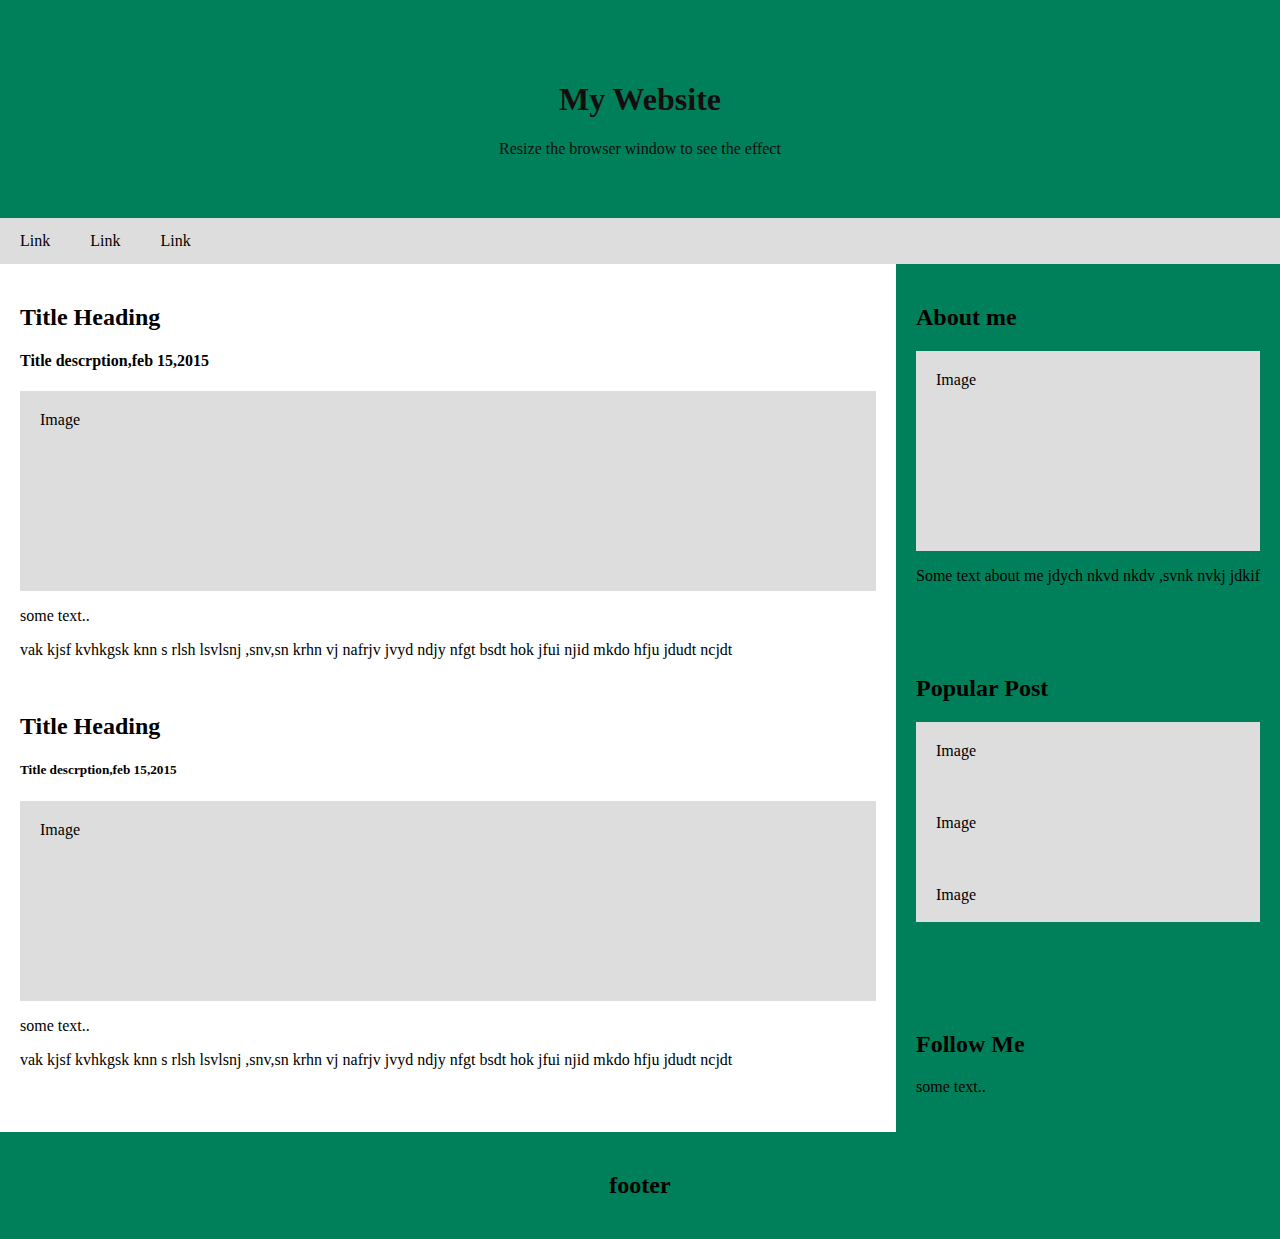
<file: task 1/index.html>
<!DOCTYPE html>
<html>
    <link rel="stylesheet" href="style.css">

    <body>
        <header>
            <h1>My Website</h1>
            <h7>Resize the browser window to see the effect</h7>
        </header>
            <nav>
                    <a href="#">Link</a>
                    <a href="#">Link</a>
                    <a href="#">Link</a>
                    
                </nav>
        <div class="g">
                <div class="t">
                    <h2>Title Heading</h2>
                    <h4>Title descrption,feb 15,2015</h4>
                    <div class="gamal" >Image</div>

                    <p>some text..</p>
                    <p>vak kjsf kvhkgsk knn s  rlsh lsvlsnj ,snv,sn krhn vj nafrjv jvyd ndjy nfgt bsdt hok jfui njid mkdo hfju jdudt ncjdt </p>
                    <br>
                    <h2>Title Heading</h2>
                    <h5>Title descrption,feb 15,2015</h5>
                    
                    <div class="gamal" >Image</div>
                    <p>some text..</p>
                    <p>vak kjsf kvhkgsk knn s  rlsh lsvlsnj ,snv,sn krhn vj nafrjv jvyd ndjy nfgt bsdt hok jfui njid mkdo hfju jdudt ncjdt  </p>

                </div>
                    <aside>
                        <h2>About me</h2>
                        
                        <div class="gamal" >Image</div>
                        <p>Some text about me jdych nkvd nkdv ,svnk nvkj jdkif  </p>
                        <br> <br> <br>
                    
                    <h2>Popular Post</h2>
                        

                            <div class="tork" style="height: 200px;">Image<br> <br> <br> <br> 
                            Image<br> <br> <br> <br> 

                            Image<br> <br> <br> <br> <br> 
                            </div>
                        <br> <br> <br> <br> <br>

                        <h2>Follow Me</h2>
                        <p>some text..</p>
                </aside>
        </div>
        <div class="footer">
            <h2>footer</h2>
        </div>
    </body>

</html>
</file>
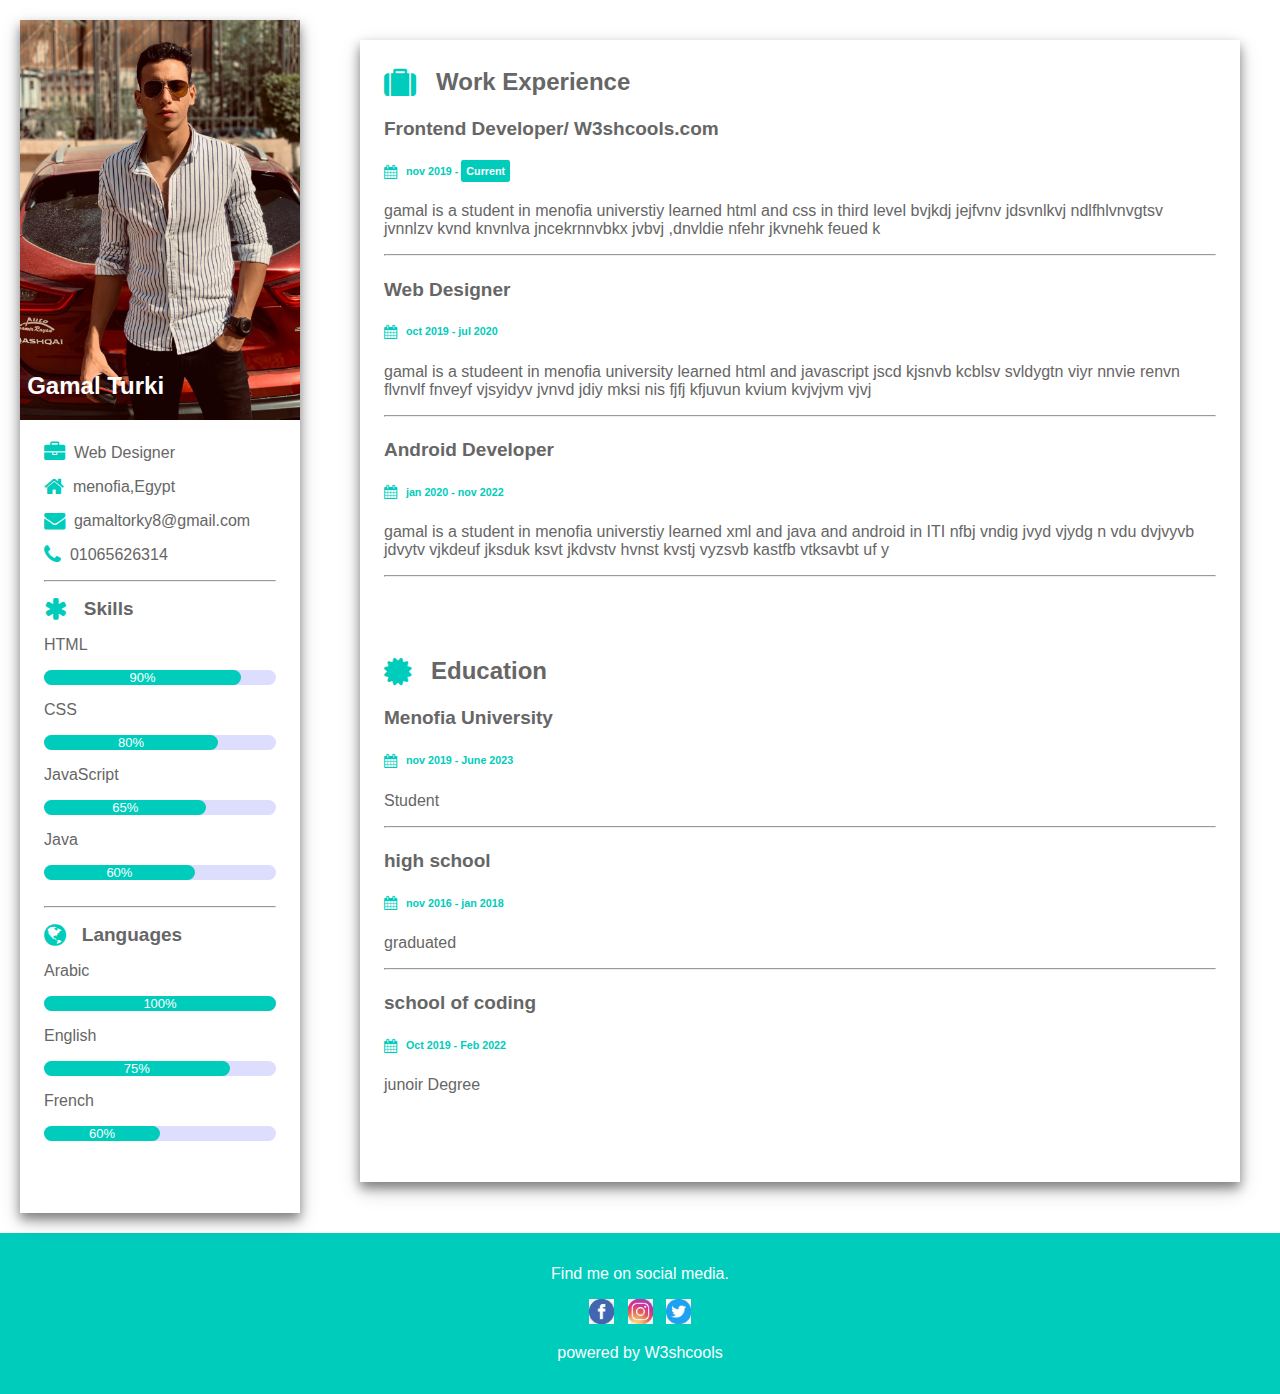
<file: task 2/index2.html>
<!DOCTYPE html>
<html>
    <head>
        
        <link rel="stylesheet" href="style2.css">
        
      <link rel="stylesheet" href="https://cdnjs.cloudflare.com/ajax/libs/font-awesome/4.7.0/css/font-awesome.min.css">
    </head>
    <body>
        <div class="parent">

            <div class="left">

                <div class="subparent">

                            <div class="profile">
                            <h2 class="myname">Gamal Turki</h2>
                            </div>
                    <div class="secend">

                            <p><i class="fa fa-briefcase fa-lg" style="color:#00ccbb"></i> &nbsp;Web Designer</p>
                            <p><i class="fa fa-home fa-lg" style="color:#00ccbb"></i> &nbsp;menofia,Egypt</p>
                            <p><i class="fa fa-envelope fa-lg" style="color:#00ccbb"></i> &nbsp;gamaltorky8@gmail.com</p>
                            <p><i class="fa fa-phone fa-lg" style="color: #00ccbb"></i> &nbsp;01065626314</p>
                            <hr>
                    
                        <p><b><i class="fa fa-asterisk fa-lg" style="color:#00ccbb"></i>
                            &nbsp; Skills</b></p>

                        <p>HTML</p>
                        <div class="mylevel">
                            <div class="skills html">90%</div>
                        </div>
                        <p>CSS</p>
                        <div class="mylevel">
                            <div class="skills css">80%</div>
                        </div>
                        <p>JavaScript</p>
                        <div class="mylevel">
                            <div class="skills js">65%</div>
                        </div>
                        <p>Java</p>
                        <div class="mylevel">
                            <div class="skills java">60%</div>
                        </div>
                        <br>
                        <hr>

                        <p><b><i class="fa fa-globe fa-lg" style="color:#00ccbb"></i> &nbsp; Languages</b></p>
                            <p>Arabic</p>
                            <div class="lang">
                                <div class="language arabic">100%</div>
                            </div>
                            <p>English</p>
                            <div class="lang">
                                <div class="language english">75%</div>
                            </div>
                            <p>French</p>
                            <div class="lang">
                                <div class="language french">60%</div>
                            </div>
                           
                       
                    </div>
                </div>
            </div> 


            
            <div class="right">
                <div class="subparent">

                    <div class="third">
                        <h2><i class="fa fa-suitcase fa-lg" style="color:#00ccbb"></i> &nbsp; Work Experience</h2>
                        <div class="package">
                            <h5><b>Frontend Developer/ W3shcools.com </b></h5>
                            <h6 style="color:#00ccbb"><i class="fa fa-calendar fa-lg" style="color:#00ccbb"></i> &nbsp; nov 2019 - <mark>Current</mark></h6>
                            <p>gamal  is a student in menofia universtiy learned html and css in third level bvjkdj jejfvnv  jdsvnlkvj ndlfhlvnvgtsv jvnnlzv kvnd knvnlva jncekrnnvbkx jvbvj ,dnvldie nfehr jkvnehk feued k  </p>
                            <hr>
                        </div>
                        <div class="package">
                            <h5><b>Web Designer </b></h5>
                            <h6 style="color:#00ccbb"><i class="fa fa-calendar fa-lg" style="color:#00ccbb"></i> &nbsp; oct 2019 - jul 2020</h6>
                            <p>gamal is a studeent in menofia university learned html and javascript jscd kjsnvb kcblsv svldygtn viyr nnvie renvn flvnvlf fnveyf vjsyidyv jvnvd jdiy mksi nis fjfj kfjuvun  kvium kvjvjvm vjvj</p>
                            <hr>

                        </div>
                        <div class="package">
                            <h5><b>Android Developer</b></h5>
                            <h6 style="color:#00ccbb"><i class="fa fa-calendar fa-lg" style="color:#00ccbb"></i> &nbsp; jan 2020 - nov 2022</h6>
                            <p>gamal is a student in menofia universtiy learned xml and java and android in ITI nfbj vndig jvyd vjydg n vdu dvjvyvb jdvytv vjkdeuf jksduk ksvt  jkdvstv hvnst kvstj  vyzsvb kastfb vtksavbt uf y </p>
                            <hr>
                        </div>

                    </div>
                    <br><br>
                    <div class="forth">
                        <h2><i class="fa fa-certificate fa-lg" style="color:#00ccbb"></i> &nbsp; Education</h2>
                        <div class="package">
                            <h5><b>Menofia University</b></h5>
                            <h6 style="color:#00ccbb"><i class="fa fa-calendar fa-lg" style="color:#00ccbb"></i> &nbsp; nov 2019 - June 2023</h6>
                            <p>Student</p>
                            <hr>
                        </div>
                        <div class="package">
                            <h5><b>high school </b></h5>
                            <h6 style="color:#00ccbb"><i class="fa fa-calendar fa-lg" style="color:#00ccbb"></i> &nbsp; nov 2016 - jan 2018</h6>
                            <p>graduated</p>
                            <hr>
                        </div>
                        <div class="package">
                            <h5><b>school of coding</b></h5>
                            <h6 style="color:#00ccbb"><i class="fa fa-calendar fa-lg" style="color:#00ccbb"></i> &nbsp; Oct 2019 - Feb 2022</h6>
                            <p>junoir Degree</p> 
                        </div>

                    </div>
                </div>


            </div>
        </div>
        <footer> 
            <p>Find me on social media.</p>
          
          <div class="social-links">
           
            <img src="Face-book.jpeg" width="25px" height="25px" >&nbsp;&nbsp;
            <img src="Instagram.jpeg" width="25px" height="25px" >&nbsp;&nbsp;
            <img src="Twitter.jpeg" width="25px" height="25px" ><br>
            <p>powered by W3shcools </p>

            
          </div>    
             
          </footer>
    </body>

</html>
</file>
<file: task 1/style.css>
*{
    box-sizing: border-box;
}

body{
    margin: 0;
    
}
header{ 
    padding: 60px;
     text-align: center; 
    background:rgb(0, 128, 90);
    color: rgb(19, 13, 13);
}
nav{
    display:flex;
    background-color:#ddd ;

}
nav a {
    color:black;
    padding: 14px 20px;
     text-decoration: none; 
    
  }
  .g {  
     display: flex; 
      flex-wrap: wrap; 
  }
  .t {
    flex: 70%;
    background-color: white;
    padding: 20px;
  }
   aside { 
     flex: 30%; 
     background-color: rgb(0, 128, 90); 
     padding: 20px; 
  }
  .tork{

    width: 100%;
    padding: 20px;
    background-color: #ddd;



  }

  .gamal {
    background-color: #ddd;
    width: 100%;
    padding: 20px;
    height: 200px
  }
  .footer {
    padding: 20px;
    text-align: center;
    background: rgb(0, 128, 90);
  }
  @media screen and (max-width: 700px) {
    .row ,.nav {   
      flex-direction: column;
    }
  }
</file>
<file: task 2/style2.css>
html, body {
  font-family: 'Ubuntu', sans-serif;
  
  background-color: rgb(244, 247, 250);
  max-width: 100%;
  height: auto;
  margin: 0;
 }

 b {
  font-size: 19px;
}

*{
  box-sizing: border-box;
}


.parent{  
  display: flex;
  flex-wrap: wrap;
}
.left {
  flex: 25%;
  background-color: rgb(255, 255, 255);
  padding: 20px;
  
  
}
.right {
  flex: 75%;
  background-color: white;
  padding: 40px;
  
}

@media screen and (max-width: 700px) {
  .row {   
    flex-direction: column;
  }
}
.profile {
  background-image: url("ga.jpg");
  height: 400px;
  background-position: center;
  background-repeat: no-repeat;
  background-size: cover;
  position: relative;
  padding-top: 1em;
}
.myname{
  text-align: left;
  margin-left: 0.3em;
  margin-top:  14em; 
  color: #ffffff;
}
.subparent {
  background-color: #ffffff;
  box-shadow: 0 6px 10px 0 rgba(0, 0, 0, 0.4), 0 8px 20px 0 rgba(0, 0, 0, 0.20);
  padding-bottom: 4em;
  
 }

 .secend, .third, .forth {
  font-size: 16px;
  color: #666666;
  padding: 0.5em 1.5em;    
}
.mylevel, .lang {
  width: 100%;
  background-color: #ddddfd;
  border-radius: 1.5em;
}
.skills, .language {
  font-size: 13px;
  text-align: center;  
  color: white;
}
.html {width: 85%; background-color: #00ccbb; border-radius: 1em;}
.css {width: 75%; background-color: #00ccbb; border-radius: 1em;}
.js {width: 70%; background-color: #00ccbb; border-radius: 1em;}
.java {width: 65%; background-color: #00ccbb; border-radius: 1em;}
.arabic {width: 100%; background-color: #00ccbb; border-radius: 1em;}
.english {width: 80%; background-color: #00ccbb; border-radius: 1em;}
.french {width: 50%; background-color: #00ccbb; border-radius: 1em;}


mark {
  padding: 5px;
  background-color: #00ccbb;
  color:white;
  border-radius: 0.2em;
}
footer {
    text-align: center;
    text-decoration: none;
    background-color: #00ccbb;
    color: #fdffff;
    padding: 1em;
}
</file>
